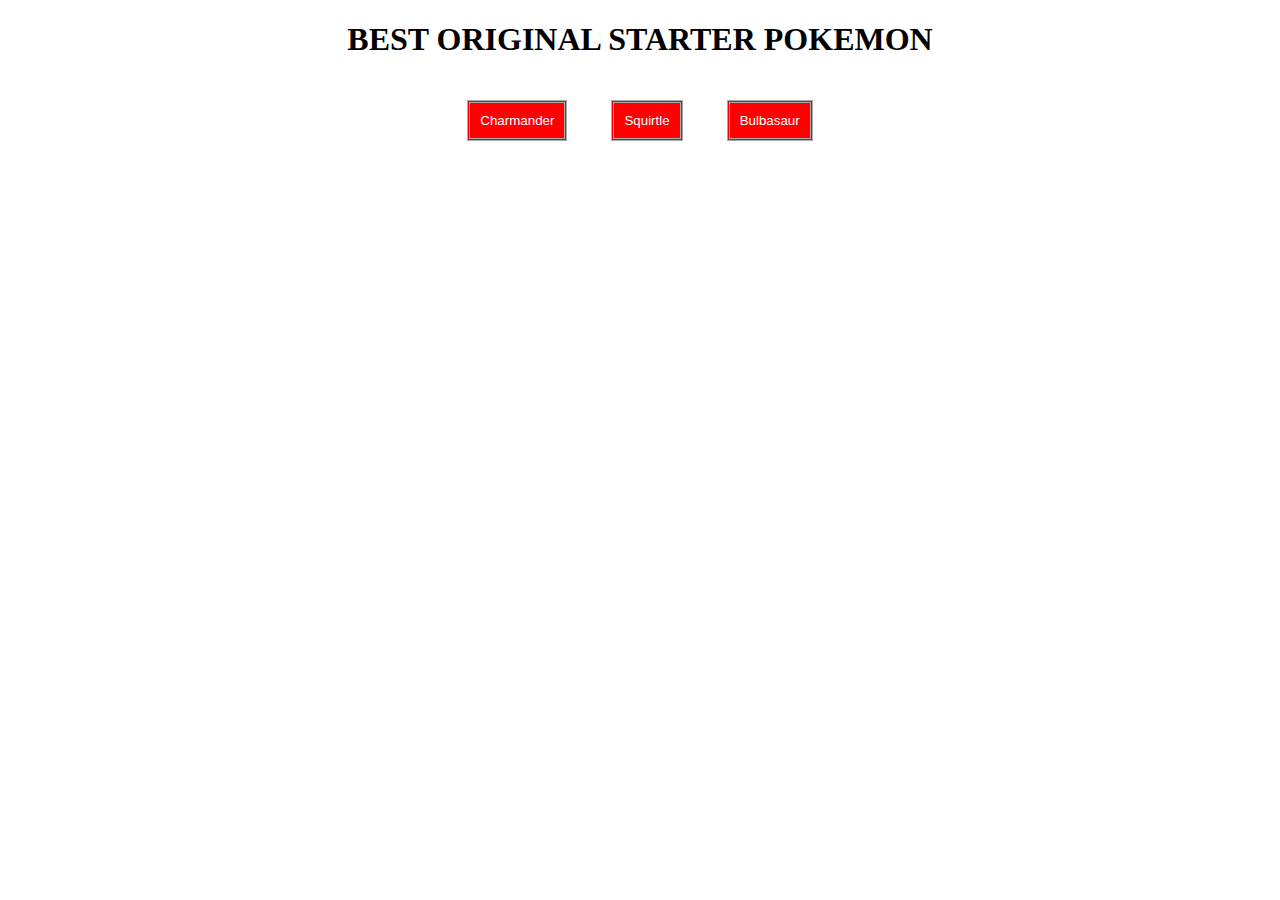
<file: prep-css-box-model/index.html>
<!DOCTYPE html>
<html lang="en">

<head>
  <meta charset="UTF-8">
  <meta name="viewport" content="width=device-width, initial-scale=1.0">
  <title>CSS Box Model</title>
  <link rel="stylesheet" href="style.css">
</head>

<body>
  <h1>BEST ORIGINAL STARTER POKEMON</h1>
  <div>
    <button>Charmander</button>
    <button>Squirtle</button>
    <button>Bulbasaur</button>
  </div>
</body>

</html>
</file>
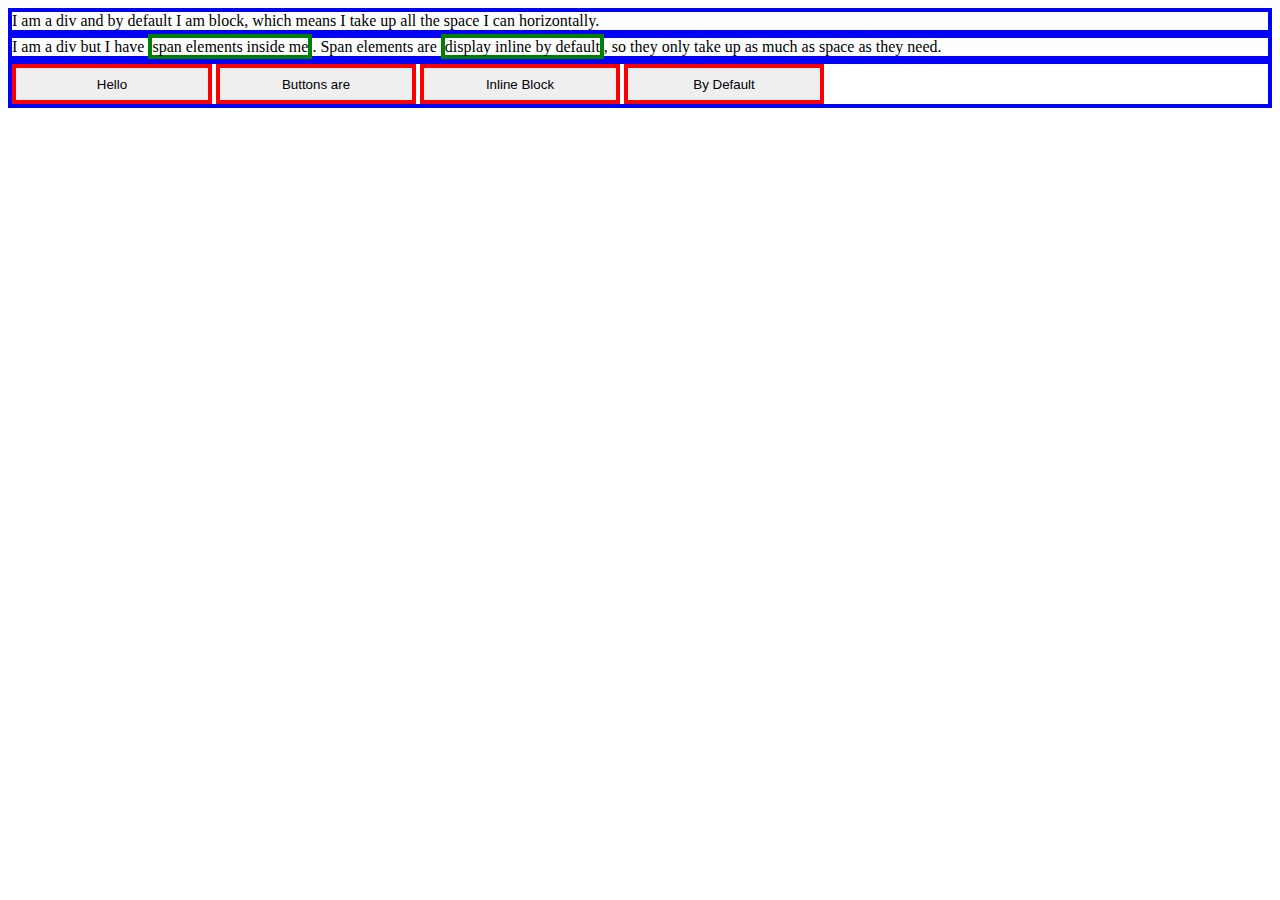
<file: prep-css-display/index.html>
<!DOCTYPE html>
<html lang="en">

<head>
  <meta charset="UTF-8">
  <meta name="viewport" content="width=device-width, initial-scale=1.0">
  <meta http-equiv="X-UA-Compatible" content="ie=edge">
  <title>CSS Display Properties</title>
  <style>

    .block {
      border: 4px solid blue;
    }

    .inline {
      border: 4px solid blue;
    }

    span {
      border: 4px solid green;
      height: 100px;
      width: 100px;
    }

    .inline-block {
      border: 4px solid blue;
    }

    .button {
      display: inline-block;
      border: 4px solid red;
      height: 40px;
      width: 200px;
    }

  </style>
</head>

<body>
  <div class="block">I am a div and by default I am block, which means I take up all the space I can horizontally.</div>

  <div class="inline">I am a div but I have <span>span elements inside me</span>. Span elements are <span>display inline by default</span>,
  so they only take up as much as space as they need.</div>

  <div class="inline-block">

    <button class="button hello">Hello</button>
    <button class="button Buttons are">Buttons are</button>
    <button class="button Inline Block">Inline Block</button>
    <button class="button By Default">By Default</button>
    </div>
</body>

</html>
</file>
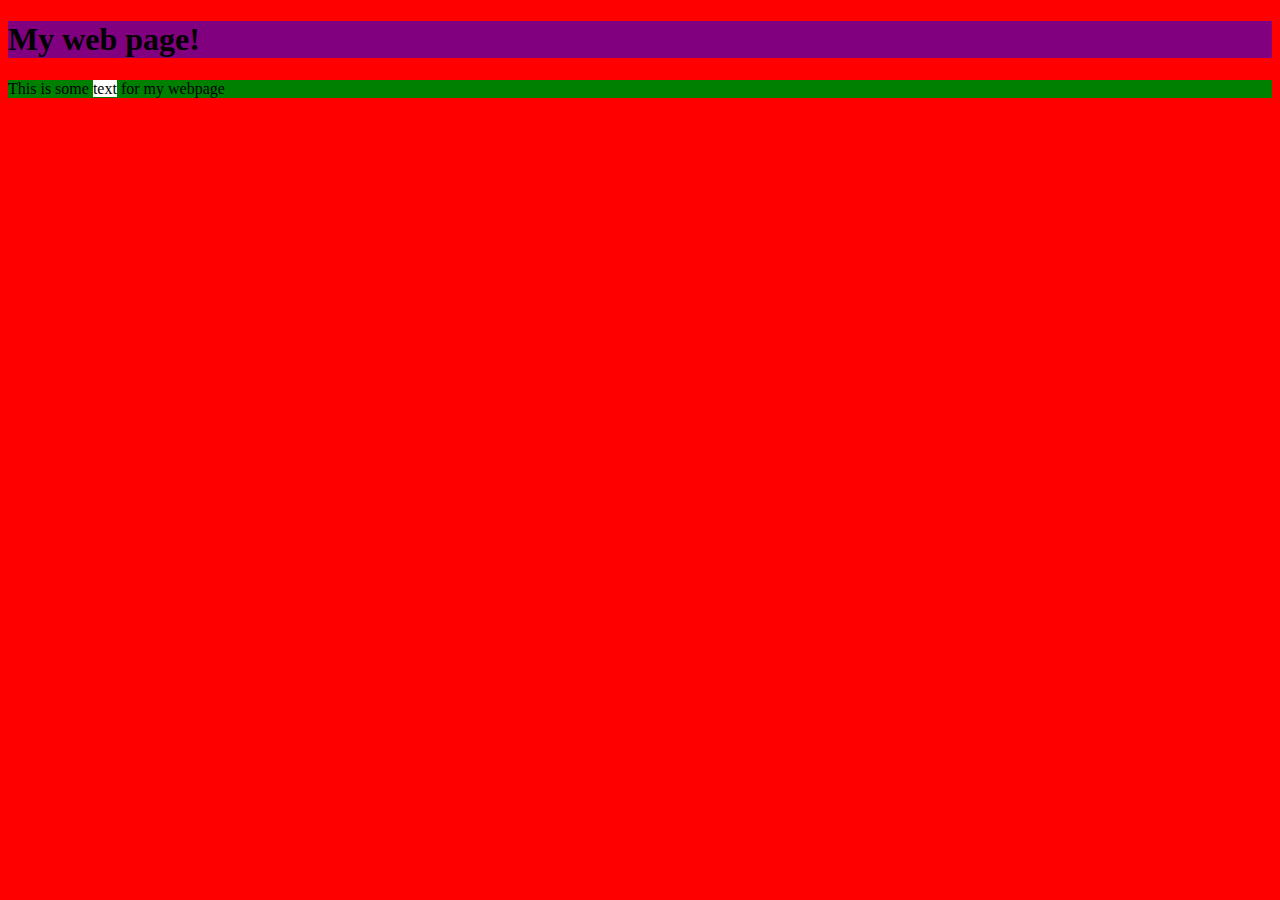
<file: prep-css-background-color/prep-css-background-color/index.html>
<!DOCTYPE html>
<html lang="en">

<head>
  <meta charset="UTF-8">
  <meta name="viewport" content="width=device-width, initial-scale=1.0">
  <meta http-equiv="X-UA-Compatible" content="ie=edge">
  <title>CSS Background Color</title>
  <style>
    /* Your code here */
    body { background-color: red; }
    h1 { background-color: purple; }
    div { background-color: green; }
    span { background-color: white; }
  </style>
</head>

<body>
  <header>
    <h1>My web page!</h1>
  </header>
  <div>
    This is some <span>text</span> for my webpage
  </div>
</body>

</html>
</file>
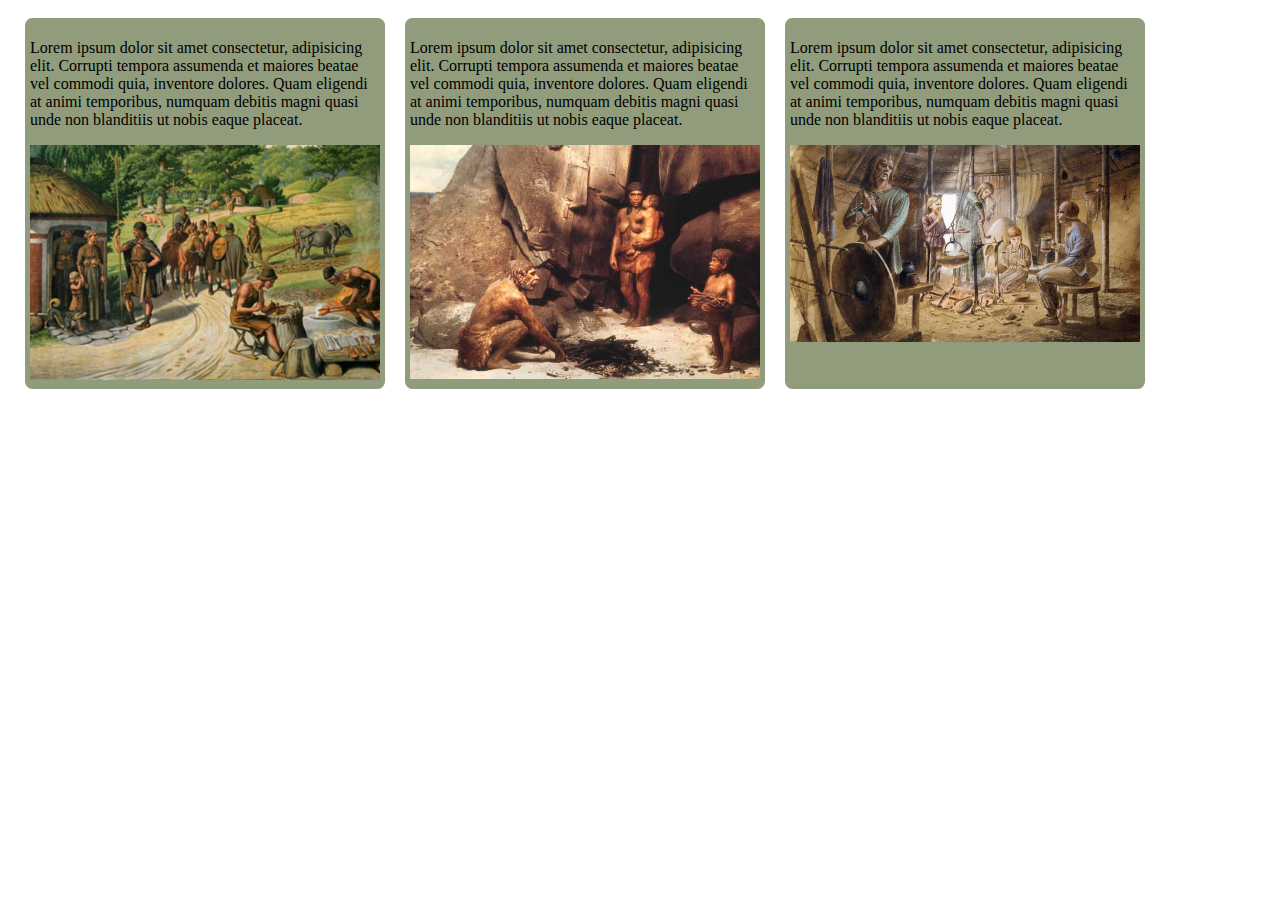
<file: prep-css-basic-grid/prep-css-basic-grid/index.html>
<!DOCTYPE html>
<html lang="en">

<head>
  <meta charset="UTF-8">
  <meta name="viewport" content="width=device-width, initial-scale=1.0">
  <meta http-equiv="X-UA-Compatible" content="ie=edge">
  <title>CSS Basic Grid</title>
  <style>
    .container {
      max-width: 1250px;
      margin: auto;
    }

    .row {
      width: 100%;
      display: flex;
      flex-wrap: wrap;
    }

    .column {
      max-width: 55%;
      margin: 10px;
      flex-basis: calc(100% / 6);
      padding: 5px;
      background-color: rgb(145, 156, 124);
      border-radius: 2%;
    }

  </style>
</head>

<body>
<div class="container">
  <div class="row">
    <div class="column">
      <p>Lorem ipsum dolor sit amet consectetur, adipisicing elit.
        Corrupti tempora assumenda et maiores beatae vel commodi quia,
        inventore dolores. Quam eligendi at animi temporibus, numquam
        debitis magni quasi unde non blanditiis ut nobis eaque placeat.
      </p>
      <img src="images/center-image.jpg" alt="center-image" style="width: 350px; height 350px">
    </div>

    <div class="column">
      <p>Lorem ipsum dolor sit amet consectetur, adipisicing elit.
        Corrupti tempora assumenda et maiores beatae vel commodi quia,
        inventore dolores. Quam eligendi at animi temporibus, numquam
        debitis magni quasi unde non blanditiis ut nobis eaque placeat.
      </p>
      <img src="images/left-image.jpg" alt="left-image" style="width: 350px; height 350px">
    </div>

    <div class="column">
    <p>Lorem ipsum dolor sit amet consectetur, adipisicing elit.
      Corrupti tempora assumenda et maiores beatae vel commodi quia,
      inventore dolores. Quam eligendi at animi temporibus, numquam
      debitis magni quasi unde non blanditiis ut nobis eaque placeat.
    </p>
    <img src="images/right-image.jpg" alt="right-image" style="width: 350px; height 350px">
   </div>
  </div>

</div>

</body>

</html>
</file>
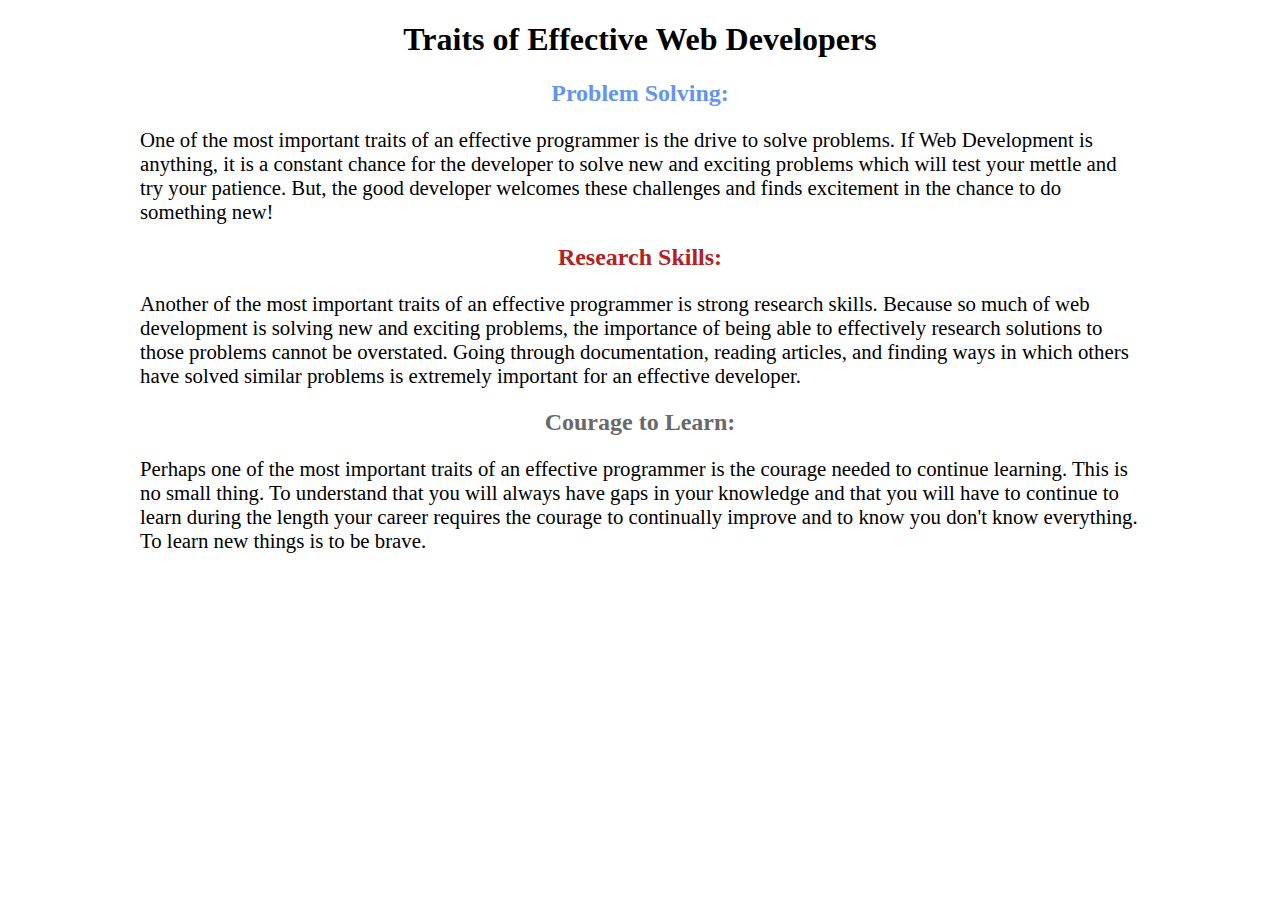
<file: prep-css-selectors/prep-css-selectors/index.html>
<!DOCTYPE html>
<html lang="en">
<head>
    <meta charset="UTF-8">
    <meta name="viewport" content="width=device-width, initial-scale=1.0">
    <title>CSS Selectors</title>
    <link rel="stylesheet" href="style.css">
</head>
<body>
    <h1 class="heading-title">Traits of Effective Web Developers</h1>
    <div>
        <h2 class="heading-title problem-title">Problem Solving:</h2>
        <p>One of the most important traits of an effective programmer is the drive to solve problems. If Web Development is anything, it is a constant chance for the developer to solve new and exciting problems which will test your mettle and try your patience. But, the good developer welcomes these challenges and finds excitement in the chance to do something new!  </p>
    </div>
    <div class="research-skills">
        <h2 class="heading-title research-title">Research Skills:</h2>
        <p>Another of the most important traits of an effective programmer is strong research skills. Because so much of web development is solving new and exciting problems, the importance of being able to effectively research solutions to those problems cannot be overstated. Going through documentation, reading articles, and finding ways in which others have solved similar problems is extremely important for an effective developer.</p>
    </div>
    <div class="learning-courage">
        <h2 class="heading-title courage-title">Courage to Learn:</h2>
        <p>Perhaps one of the most important traits of an effective programmer is the courage needed to continue learning. This is no small thing. To understand that you will always have gaps in your knowledge and that you will have to continue to learn during the length your career requires the courage to continually improve and to know you don't know everything. To learn new things is to be brave.</p>
    </div>


</body>
</html>
</file>
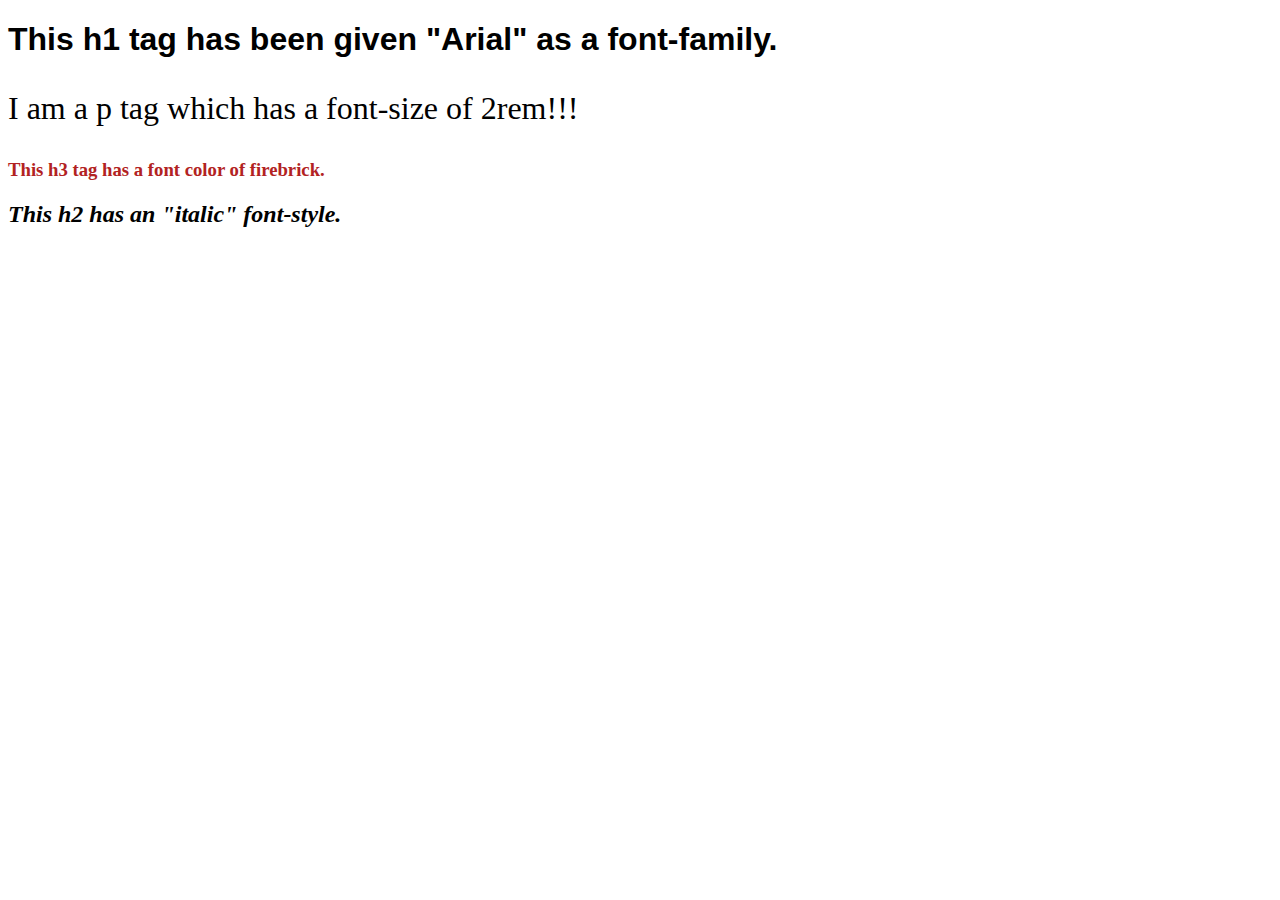
<file: prep-css-syntax/prep-css-syntax/index.html>
<!DOCTYPE html>
<html lang="en">
<head>
    <meta charset="UTF-8">
    <meta name="viewport" content="width=device-width, initial-scale=1.0">
    <title>CSS Syntax</title>
<style>
  h1 {
    font-family: 'Franklin Gothic Medium', 'Arial Narrow', Arial, sans-serif;
  }

  p {
    font-size: 2rem;
  }

  h3 {
    color: firebrick;
  }

  h2 {
    font-style: italic;
  }

</style>

</head>
<body>
    <h1>This h1 tag has been given "Arial" as a font-family.</h1>
    <p>I am a p tag which has a font-size of 2rem!!!</p>
    <h3>This h3 tag has a font color of firebrick.</h3>
    <h2>This h2 has an "italic" font-style.</h2>
</body>
</html>
</file>
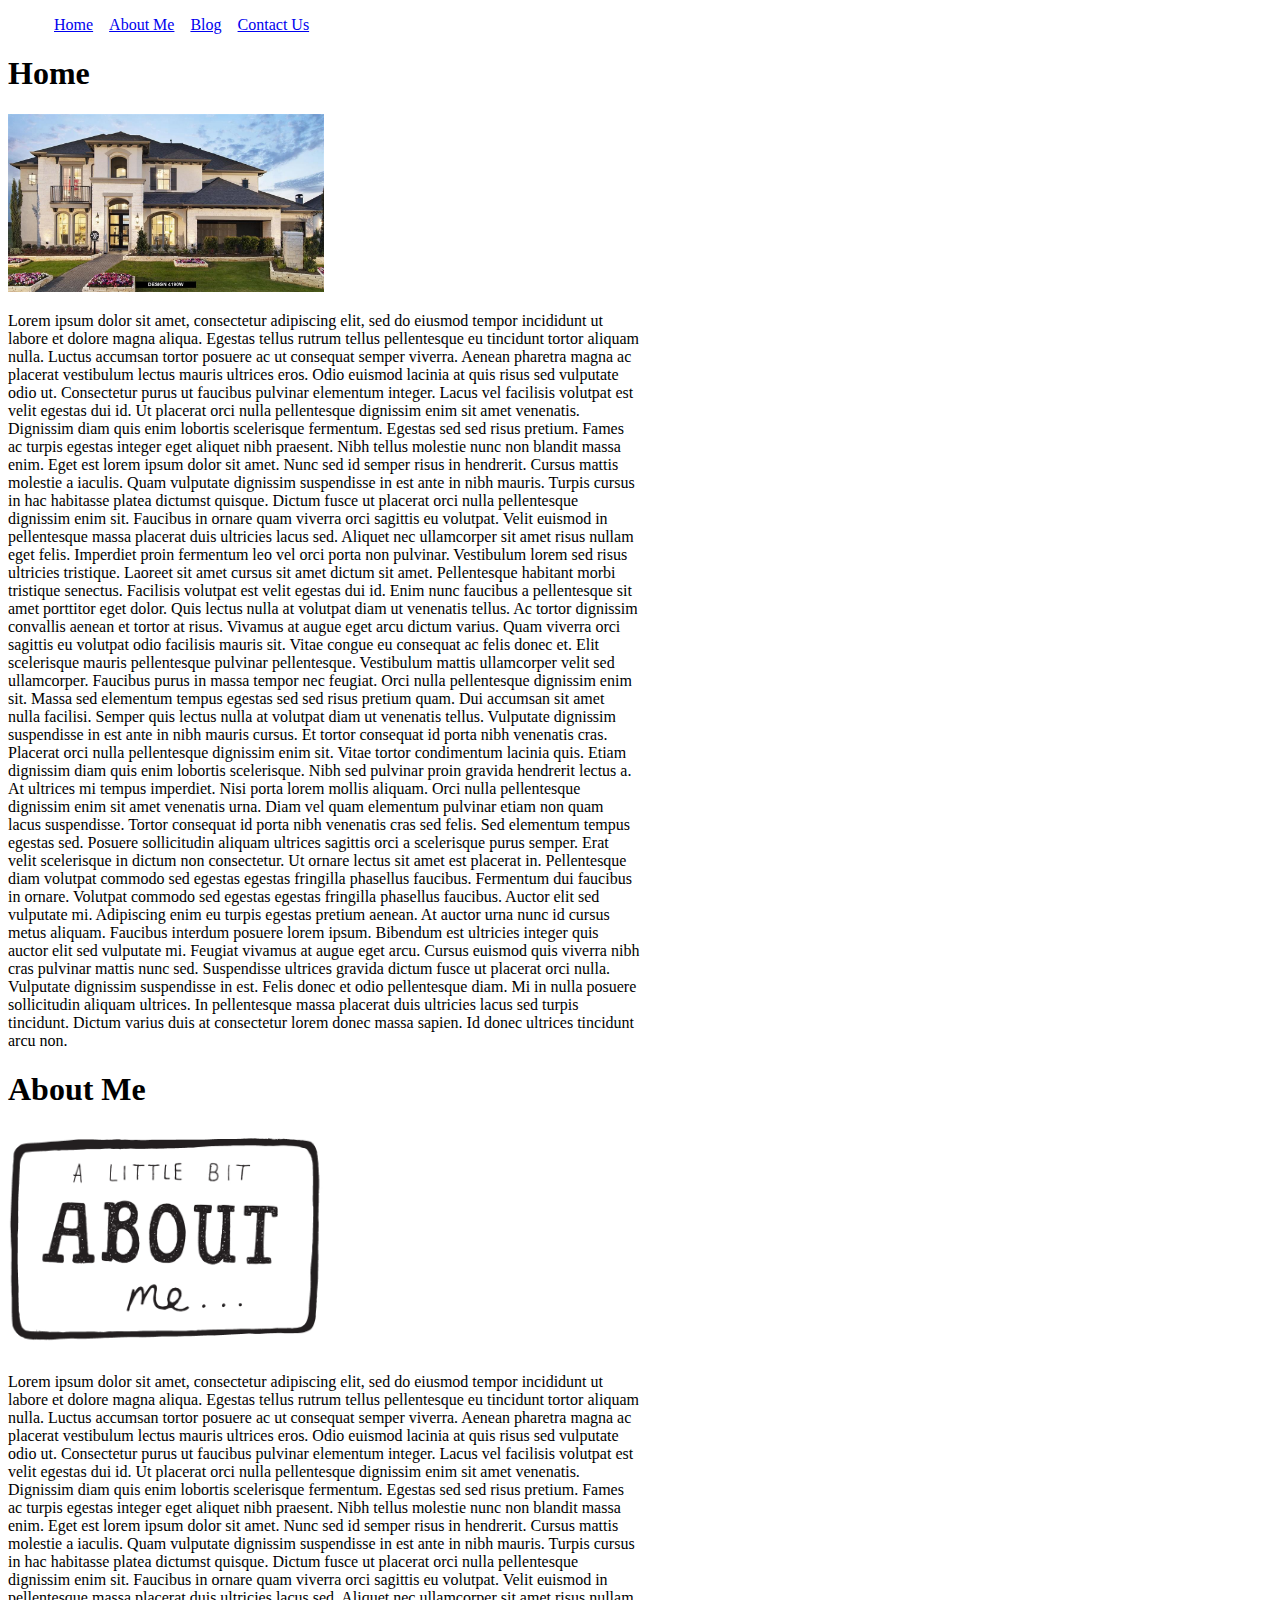
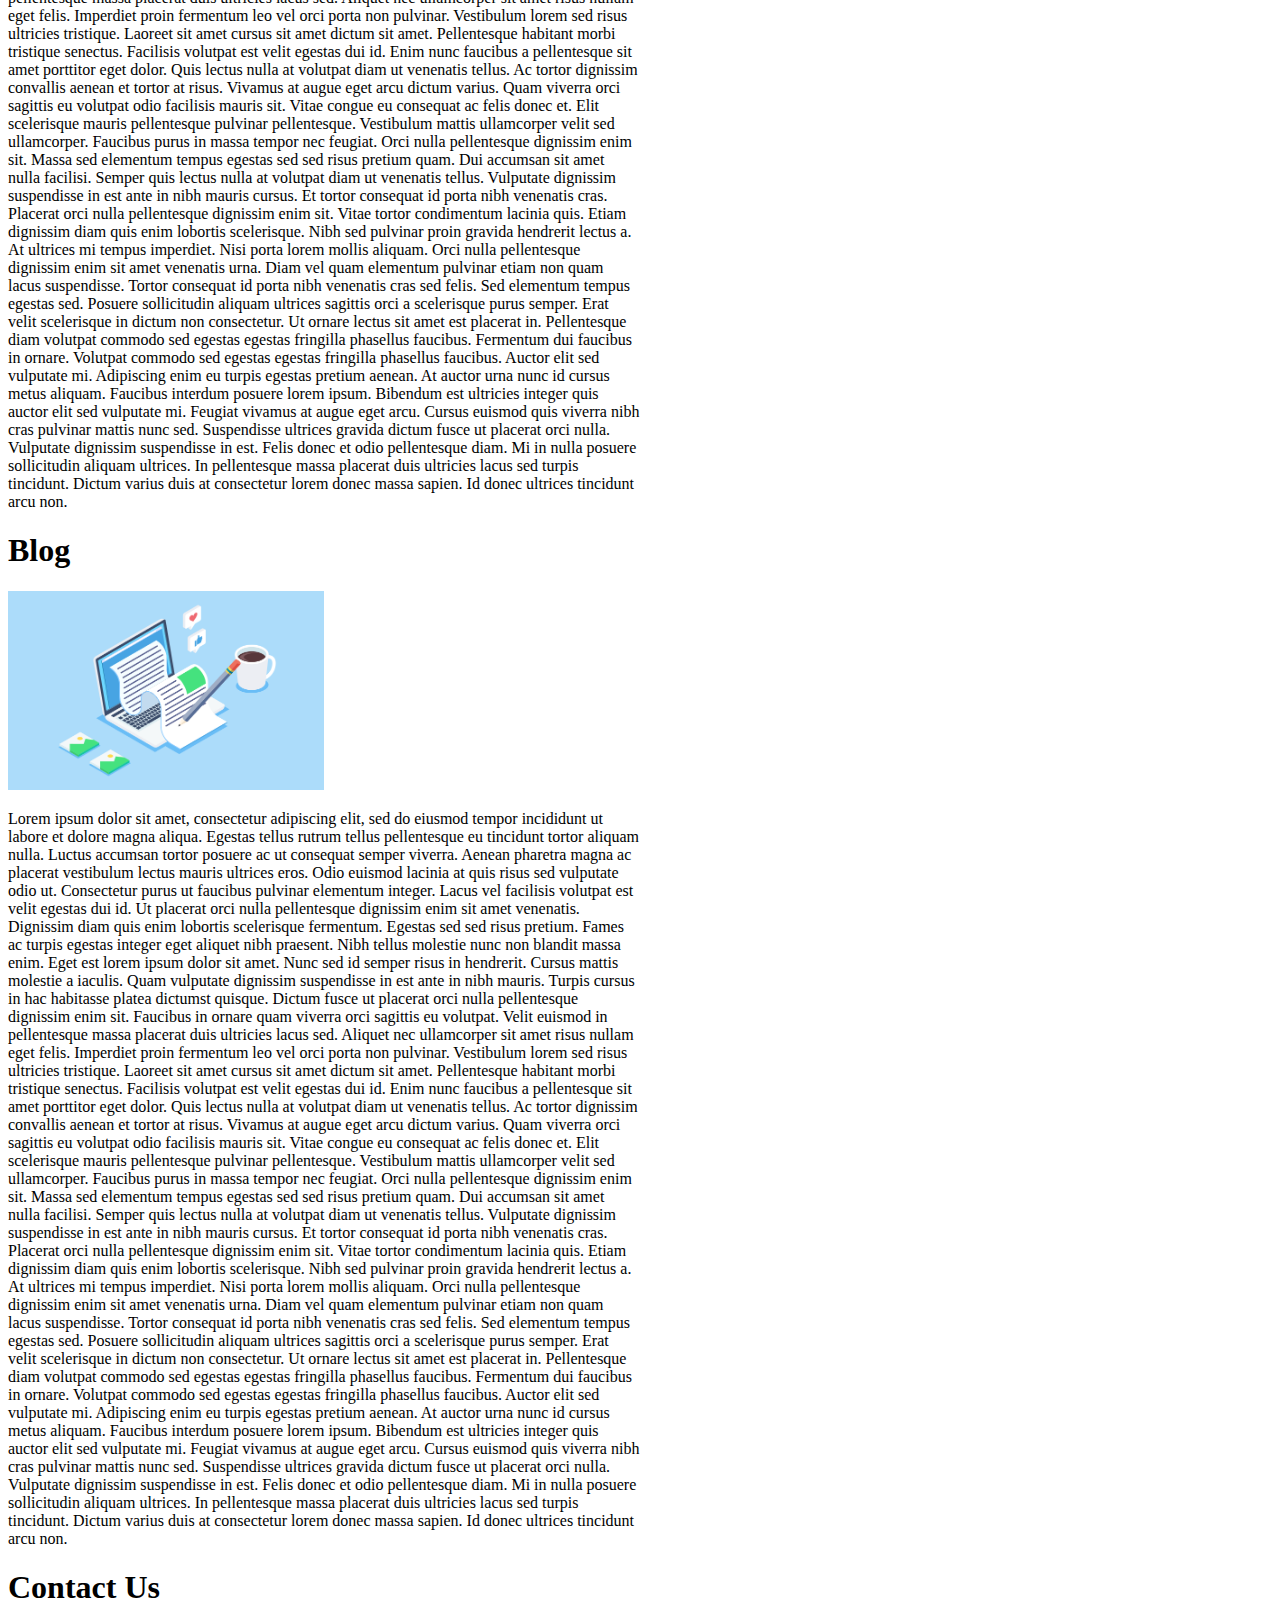
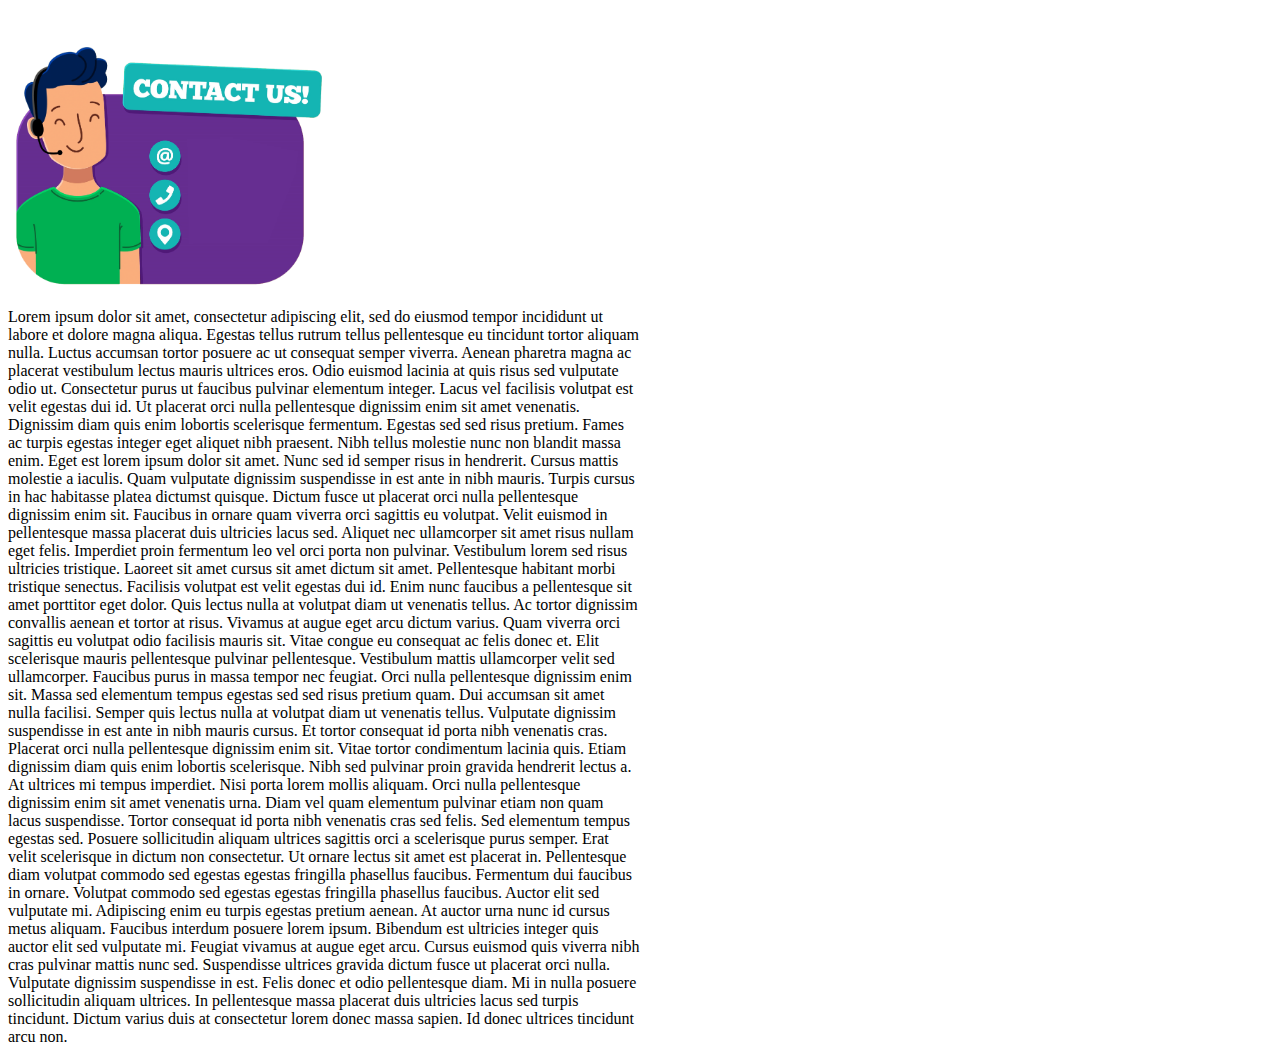
<file: prep-html-anchor-tags/prep-html-anchor-tags/index.html>
<!DOCTYPE html>
<html lang="en">

<head>
  <meta charset="UTF-8">
  <meta name="viewport" content="width=device-width, initial-scale=1.0">
  <title>Anchor Tags</title>
  <style>
    #container,
    img {
      width: 50%;
    }

    ul > li {
      display: inline;
      margin: 0 6px;
    }
  </style>
</head>

<body>
  <nav>
    <ul>
      <li><a href="#home">Home</a></li>
      <li><a href="#about-me">About Me</a></li>
      <li><a href="#blog">Blog</a></li>
      <li><a href="#contact-us">Contact Us</a></li>
    </ul>
  </nav>
  <div id="container">
    <h1 id="home">Home</h1>
    <img src="images/home.jpg" alt="home" />
    <p>
      Lorem ipsum dolor sit amet, consectetur adipiscing elit, sed do eiusmod tempor incididunt ut labore et dolore
      magna
      aliqua. Egestas tellus rutrum tellus pellentesque eu tincidunt tortor aliquam nulla. Luctus accumsan tortor
      posuere ac
      ut consequat semper viverra. Aenean pharetra magna ac placerat vestibulum lectus mauris ultrices eros. Odio
      euismod
      lacinia at quis risus sed vulputate odio ut. Consectetur purus ut faucibus pulvinar elementum integer. Lacus vel
      facilisis volutpat est velit egestas dui id. Ut placerat orci nulla pellentesque dignissim enim sit amet
      venenatis.
      Dignissim diam quis enim lobortis scelerisque fermentum. Egestas sed sed risus pretium. Fames ac turpis egestas
      integer
      eget aliquet nibh praesent. Nibh tellus molestie nunc non blandit massa enim. Eget est lorem ipsum dolor sit amet.
      Nunc
      sed id semper risus in hendrerit.

      Cursus mattis molestie a iaculis. Quam vulputate dignissim suspendisse in est ante in nibh mauris. Turpis cursus
      in
      hac
      habitasse platea dictumst quisque. Dictum fusce ut placerat orci nulla pellentesque dignissim enim sit. Faucibus
      in
      ornare quam viverra orci sagittis eu volutpat. Velit euismod in pellentesque massa placerat duis ultricies lacus
      sed.
      Aliquet nec ullamcorper sit amet risus nullam eget felis. Imperdiet proin fermentum leo vel orci porta non
      pulvinar.
      Vestibulum lorem sed risus ultricies tristique. Laoreet sit amet cursus sit amet dictum sit amet. Pellentesque
      habitant
      morbi tristique senectus. Facilisis volutpat est velit egestas dui id. Enim nunc faucibus a pellentesque sit amet
      porttitor eget dolor. Quis lectus nulla at volutpat diam ut venenatis tellus. Ac tortor dignissim convallis aenean
      et
      tortor at risus. Vivamus at augue eget arcu dictum varius.

      Quam viverra orci sagittis eu volutpat odio facilisis mauris sit. Vitae congue eu consequat ac felis donec et.
      Elit
      scelerisque mauris pellentesque pulvinar pellentesque. Vestibulum mattis ullamcorper velit sed ullamcorper.
      Faucibus
      purus in massa tempor nec feugiat. Orci nulla pellentesque dignissim enim sit. Massa sed elementum tempus egestas
      sed
      sed risus pretium quam. Dui accumsan sit amet nulla facilisi. Semper quis lectus nulla at volutpat diam ut
      venenatis
      tellus. Vulputate dignissim suspendisse in est ante in nibh mauris cursus. Et tortor consequat id porta nibh
      venenatis
      cras.

      Placerat orci nulla pellentesque dignissim enim sit. Vitae tortor condimentum lacinia quis. Etiam dignissim diam
      quis
      enim lobortis scelerisque. Nibh sed pulvinar proin gravida hendrerit lectus a. At ultrices mi tempus imperdiet.
      Nisi
      porta lorem mollis aliquam. Orci nulla pellentesque dignissim enim sit amet venenatis urna. Diam vel quam
      elementum
      pulvinar etiam non quam lacus suspendisse. Tortor consequat id porta nibh venenatis cras sed felis. Sed elementum
      tempus
      egestas sed. Posuere sollicitudin aliquam ultrices sagittis orci a scelerisque purus semper. Erat velit
      scelerisque in
      dictum non consectetur. Ut ornare lectus sit amet est placerat in. Pellentesque diam volutpat commodo sed egestas
      egestas fringilla phasellus faucibus. Fermentum dui faucibus in ornare. Volutpat commodo sed egestas egestas
      fringilla
      phasellus faucibus. Auctor elit sed vulputate mi. Adipiscing enim eu turpis egestas pretium aenean. At auctor urna
      nunc
      id cursus metus aliquam. Faucibus interdum posuere lorem ipsum.

      Bibendum est ultricies integer quis auctor elit sed vulputate mi. Feugiat vivamus at augue eget arcu. Cursus
      euismod
      quis viverra nibh cras pulvinar mattis nunc sed. Suspendisse ultrices gravida dictum fusce ut placerat orci nulla.
      Vulputate dignissim suspendisse in est. Felis donec et odio pellentesque diam. Mi in nulla posuere sollicitudin
      aliquam
      ultrices. In pellentesque massa placerat duis ultricies lacus sed turpis tincidunt. Dictum varius duis at
      consectetur
      lorem donec massa sapien. Id donec ultrices tincidunt arcu non.
    </p>
    <h1 id="about-me">About Me</h1>
    <img src="images/about-me.jpg" alt="about-me" />
    <p>
      Lorem ipsum dolor sit amet, consectetur adipiscing elit, sed do eiusmod tempor incididunt ut labore et dolore
      magna
      aliqua. Egestas tellus rutrum tellus pellentesque eu tincidunt tortor aliquam nulla. Luctus accumsan tortor
      posuere ac
      ut consequat semper viverra. Aenean pharetra magna ac placerat vestibulum lectus mauris ultrices eros. Odio
      euismod
      lacinia at quis risus sed vulputate odio ut. Consectetur purus ut faucibus pulvinar elementum integer. Lacus vel
      facilisis volutpat est velit egestas dui id. Ut placerat orci nulla pellentesque dignissim enim sit amet
      venenatis.
      Dignissim diam quis enim lobortis scelerisque fermentum. Egestas sed sed risus pretium. Fames ac turpis egestas
      integer
      eget aliquet nibh praesent. Nibh tellus molestie nunc non blandit massa enim. Eget est lorem ipsum dolor sit amet.
      Nunc
      sed id semper risus in hendrerit.

      Cursus mattis molestie a iaculis. Quam vulputate dignissim suspendisse in est ante in nibh mauris. Turpis cursus
      in
      hac
      habitasse platea dictumst quisque. Dictum fusce ut placerat orci nulla pellentesque dignissim enim sit. Faucibus
      in
      ornare quam viverra orci sagittis eu volutpat. Velit euismod in pellentesque massa placerat duis ultricies lacus
      sed.
      Aliquet nec ullamcorper sit amet risus nullam eget felis. Imperdiet proin fermentum leo vel orci porta non
      pulvinar.
      Vestibulum lorem sed risus ultricies tristique. Laoreet sit amet cursus sit amet dictum sit amet. Pellentesque
      habitant
      morbi tristique senectus. Facilisis volutpat est velit egestas dui id. Enim nunc faucibus a pellentesque sit amet
      porttitor eget dolor. Quis lectus nulla at volutpat diam ut venenatis tellus. Ac tortor dignissim convallis aenean
      et
      tortor at risus. Vivamus at augue eget arcu dictum varius.

      Quam viverra orci sagittis eu volutpat odio facilisis mauris sit. Vitae congue eu consequat ac felis donec et.
      Elit
      scelerisque mauris pellentesque pulvinar pellentesque. Vestibulum mattis ullamcorper velit sed ullamcorper.
      Faucibus
      purus in massa tempor nec feugiat. Orci nulla pellentesque dignissim enim sit. Massa sed elementum tempus egestas
      sed
      sed risus pretium quam. Dui accumsan sit amet nulla facilisi. Semper quis lectus nulla at volutpat diam ut
      venenatis
      tellus. Vulputate dignissim suspendisse in est ante in nibh mauris cursus. Et tortor consequat id porta nibh
      venenatis
      cras.

      Placerat orci nulla pellentesque dignissim enim sit. Vitae tortor condimentum lacinia quis. Etiam dignissim diam
      quis
      enim lobortis scelerisque. Nibh sed pulvinar proin gravida hendrerit lectus a. At ultrices mi tempus imperdiet.
      Nisi
      porta lorem mollis aliquam. Orci nulla pellentesque dignissim enim sit amet venenatis urna. Diam vel quam
      elementum
      pulvinar etiam non quam lacus suspendisse. Tortor consequat id porta nibh venenatis cras sed felis. Sed elementum
      tempus
      egestas sed. Posuere sollicitudin aliquam ultrices sagittis orci a scelerisque purus semper. Erat velit
      scelerisque in
      dictum non consectetur. Ut ornare lectus sit amet est placerat in. Pellentesque diam volutpat commodo sed egestas
      egestas fringilla phasellus faucibus. Fermentum dui faucibus in ornare. Volutpat commodo sed egestas egestas
      fringilla
      phasellus faucibus. Auctor elit sed vulputate mi. Adipiscing enim eu turpis egestas pretium aenean. At auctor urna
      nunc
      id cursus metus aliquam. Faucibus interdum posuere lorem ipsum.

      Bibendum est ultricies integer quis auctor elit sed vulputate mi. Feugiat vivamus at augue eget arcu. Cursus
      euismod
      quis viverra nibh cras pulvinar mattis nunc sed. Suspendisse ultrices gravida dictum fusce ut placerat orci nulla.
      Vulputate dignissim suspendisse in est. Felis donec et odio pellentesque diam. Mi in nulla posuere sollicitudin
      aliquam
      ultrices. In pellentesque massa placerat duis ultricies lacus sed turpis tincidunt. Dictum varius duis at
      consectetur
      lorem donec massa sapien. Id donec ultrices tincidunt arcu non.
    </p>
    <h1 id="blog">Blog</h1>
    <img src="images/blog.png" alt="blog" />
    <p>
      Lorem ipsum dolor sit amet, consectetur adipiscing elit, sed do eiusmod tempor incididunt ut labore et dolore
      magna
      aliqua. Egestas tellus rutrum tellus pellentesque eu tincidunt tortor aliquam nulla. Luctus accumsan tortor
      posuere ac
      ut consequat semper viverra. Aenean pharetra magna ac placerat vestibulum lectus mauris ultrices eros. Odio
      euismod
      lacinia at quis risus sed vulputate odio ut. Consectetur purus ut faucibus pulvinar elementum integer. Lacus vel
      facilisis volutpat est velit egestas dui id. Ut placerat orci nulla pellentesque dignissim enim sit amet
      venenatis.
      Dignissim diam quis enim lobortis scelerisque fermentum. Egestas sed sed risus pretium. Fames ac turpis egestas
      integer
      eget aliquet nibh praesent. Nibh tellus molestie nunc non blandit massa enim. Eget est lorem ipsum dolor sit amet.
      Nunc
      sed id semper risus in hendrerit.

      Cursus mattis molestie a iaculis. Quam vulputate dignissim suspendisse in est ante in nibh mauris. Turpis cursus
      in
      hac
      habitasse platea dictumst quisque. Dictum fusce ut placerat orci nulla pellentesque dignissim enim sit. Faucibus
      in
      ornare quam viverra orci sagittis eu volutpat. Velit euismod in pellentesque massa placerat duis ultricies lacus
      sed.
      Aliquet nec ullamcorper sit amet risus nullam eget felis. Imperdiet proin fermentum leo vel orci porta non
      pulvinar.
      Vestibulum lorem sed risus ultricies tristique. Laoreet sit amet cursus sit amet dictum sit amet. Pellentesque
      habitant
      morbi tristique senectus. Facilisis volutpat est velit egestas dui id. Enim nunc faucibus a pellentesque sit amet
      porttitor eget dolor. Quis lectus nulla at volutpat diam ut venenatis tellus. Ac tortor dignissim convallis aenean
      et
      tortor at risus. Vivamus at augue eget arcu dictum varius.

      Quam viverra orci sagittis eu volutpat odio facilisis mauris sit. Vitae congue eu consequat ac felis donec et.
      Elit
      scelerisque mauris pellentesque pulvinar pellentesque. Vestibulum mattis ullamcorper velit sed ullamcorper.
      Faucibus
      purus in massa tempor nec feugiat. Orci nulla pellentesque dignissim enim sit. Massa sed elementum tempus egestas
      sed
      sed risus pretium quam. Dui accumsan sit amet nulla facilisi. Semper quis lectus nulla at volutpat diam ut
      venenatis
      tellus. Vulputate dignissim suspendisse in est ante in nibh mauris cursus. Et tortor consequat id porta nibh
      venenatis
      cras.

      Placerat orci nulla pellentesque dignissim enim sit. Vitae tortor condimentum lacinia quis. Etiam dignissim diam
      quis
      enim lobortis scelerisque. Nibh sed pulvinar proin gravida hendrerit lectus a. At ultrices mi tempus imperdiet.
      Nisi
      porta lorem mollis aliquam. Orci nulla pellentesque dignissim enim sit amet venenatis urna. Diam vel quam
      elementum
      pulvinar etiam non quam lacus suspendisse. Tortor consequat id porta nibh venenatis cras sed felis. Sed elementum
      tempus
      egestas sed. Posuere sollicitudin aliquam ultrices sagittis orci a scelerisque purus semper. Erat velit
      scelerisque in
      dictum non consectetur. Ut ornare lectus sit amet est placerat in. Pellentesque diam volutpat commodo sed egestas
      egestas fringilla phasellus faucibus. Fermentum dui faucibus in ornare. Volutpat commodo sed egestas egestas
      fringilla
      phasellus faucibus. Auctor elit sed vulputate mi. Adipiscing enim eu turpis egestas pretium aenean. At auctor urna
      nunc
      id cursus metus aliquam. Faucibus interdum posuere lorem ipsum.

      Bibendum est ultricies integer quis auctor elit sed vulputate mi. Feugiat vivamus at augue eget arcu. Cursus
      euismod
      quis viverra nibh cras pulvinar mattis nunc sed. Suspendisse ultrices gravida dictum fusce ut placerat orci nulla.
      Vulputate dignissim suspendisse in est. Felis donec et odio pellentesque diam. Mi in nulla posuere sollicitudin
      aliquam
      ultrices. In pellentesque massa placerat duis ultricies lacus sed turpis tincidunt. Dictum varius duis at
      consectetur
      lorem donec massa sapien. Id donec ultrices tincidunt arcu non.
    </p>
    <h1 id="contact-us">Contact Us</h1>
    <img src="images/contact-us.png" alt="contact" />
    <p>
      Lorem ipsum dolor sit amet, consectetur adipiscing elit, sed do eiusmod tempor incididunt ut labore et dolore
      magna
      aliqua. Egestas tellus rutrum tellus pellentesque eu tincidunt tortor aliquam nulla. Luctus accumsan tortor
      posuere ac
      ut consequat semper viverra. Aenean pharetra magna ac placerat vestibulum lectus mauris ultrices eros. Odio
      euismod
      lacinia at quis risus sed vulputate odio ut. Consectetur purus ut faucibus pulvinar elementum integer. Lacus vel
      facilisis volutpat est velit egestas dui id. Ut placerat orci nulla pellentesque dignissim enim sit amet
      venenatis.
      Dignissim diam quis enim lobortis scelerisque fermentum. Egestas sed sed risus pretium. Fames ac turpis egestas
      integer
      eget aliquet nibh praesent. Nibh tellus molestie nunc non blandit massa enim. Eget est lorem ipsum dolor sit amet.
      Nunc
      sed id semper risus in hendrerit.

      Cursus mattis molestie a iaculis. Quam vulputate dignissim suspendisse in est ante in nibh mauris. Turpis cursus
      in
      hac
      habitasse platea dictumst quisque. Dictum fusce ut placerat orci nulla pellentesque dignissim enim sit. Faucibus
      in
      ornare quam viverra orci sagittis eu volutpat. Velit euismod in pellentesque massa placerat duis ultricies lacus
      sed.
      Aliquet nec ullamcorper sit amet risus nullam eget felis. Imperdiet proin fermentum leo vel orci porta non
      pulvinar.
      Vestibulum lorem sed risus ultricies tristique. Laoreet sit amet cursus sit amet dictum sit amet. Pellentesque
      habitant
      morbi tristique senectus. Facilisis volutpat est velit egestas dui id. Enim nunc faucibus a pellentesque sit amet
      porttitor eget dolor. Quis lectus nulla at volutpat diam ut venenatis tellus. Ac tortor dignissim convallis aenean
      et
      tortor at risus. Vivamus at augue eget arcu dictum varius.

      Quam viverra orci sagittis eu volutpat odio facilisis mauris sit. Vitae congue eu consequat ac felis donec et.
      Elit
      scelerisque mauris pellentesque pulvinar pellentesque. Vestibulum mattis ullamcorper velit sed ullamcorper.
      Faucibus
      purus in massa tempor nec feugiat. Orci nulla pellentesque dignissim enim sit. Massa sed elementum tempus egestas
      sed
      sed risus pretium quam. Dui accumsan sit amet nulla facilisi. Semper quis lectus nulla at volutpat diam ut
      venenatis
      tellus. Vulputate dignissim suspendisse in est ante in nibh mauris cursus. Et tortor consequat id porta nibh
      venenatis
      cras.

      Placerat orci nulla pellentesque dignissim enim sit. Vitae tortor condimentum lacinia quis. Etiam dignissim diam
      quis
      enim lobortis scelerisque. Nibh sed pulvinar proin gravida hendrerit lectus a. At ultrices mi tempus imperdiet.
      Nisi
      porta lorem mollis aliquam. Orci nulla pellentesque dignissim enim sit amet venenatis urna. Diam vel quam
      elementum
      pulvinar etiam non quam lacus suspendisse. Tortor consequat id porta nibh venenatis cras sed felis. Sed elementum
      tempus
      egestas sed. Posuere sollicitudin aliquam ultrices sagittis orci a scelerisque purus semper. Erat velit
      scelerisque in
      dictum non consectetur. Ut ornare lectus sit amet est placerat in. Pellentesque diam volutpat commodo sed egestas
      egestas fringilla phasellus faucibus. Fermentum dui faucibus in ornare. Volutpat commodo sed egestas egestas
      fringilla
      phasellus faucibus. Auctor elit sed vulputate mi. Adipiscing enim eu turpis egestas pretium aenean. At auctor urna
      nunc
      id cursus metus aliquam. Faucibus interdum posuere lorem ipsum.

      Bibendum est ultricies integer quis auctor elit sed vulputate mi. Feugiat vivamus at augue eget arcu. Cursus
      euismod
      quis viverra nibh cras pulvinar mattis nunc sed. Suspendisse ultrices gravida dictum fusce ut placerat orci nulla.
      Vulputate dignissim suspendisse in est. Felis donec et odio pellentesque diam. Mi in nulla posuere sollicitudin
      aliquam
      ultrices. In pellentesque massa placerat duis ultricies lacus sed turpis tincidunt. Dictum varius duis at
      consectetur
      lorem donec massa sapien. Id donec ultrices tincidunt arcu non.
    </p>

  </div>
</body>

</html>
</file>
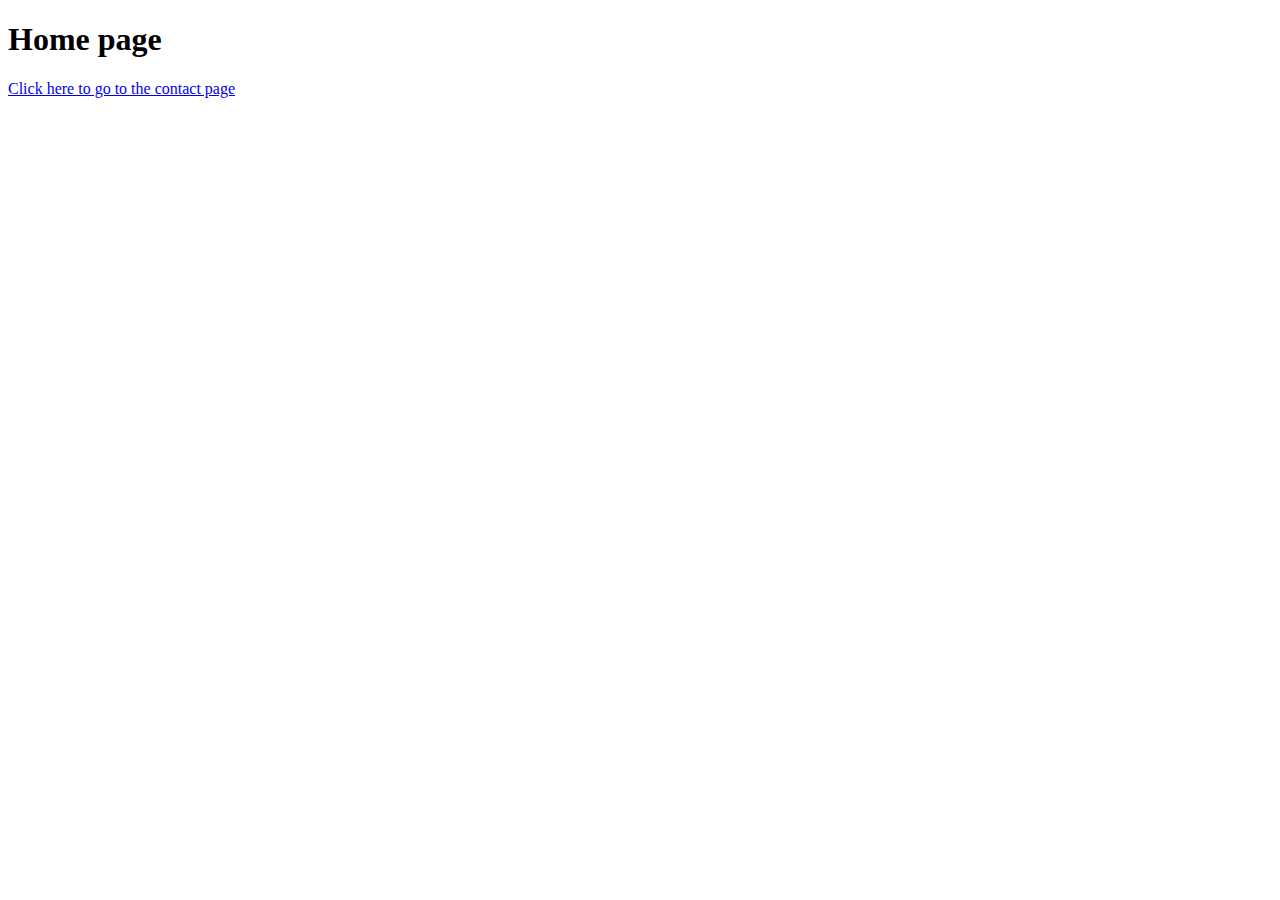
<file: prep-html-relative-pathing/prep-html-relative-pathing/index.html>
<!DOCTYPE html>
<html lang="en">
<head>
  <meta charset="UTF-8">
  <meta name="viewport" content="width=device-width, initial-scale=1.0">
  <title>Home Page</title>
</head>
<body>
  <h1>Home page</h1>
  <div><a href="contact-us/contact-us.html"> Click here to go to the contact page</a></div>
</body>
</html>
</file>
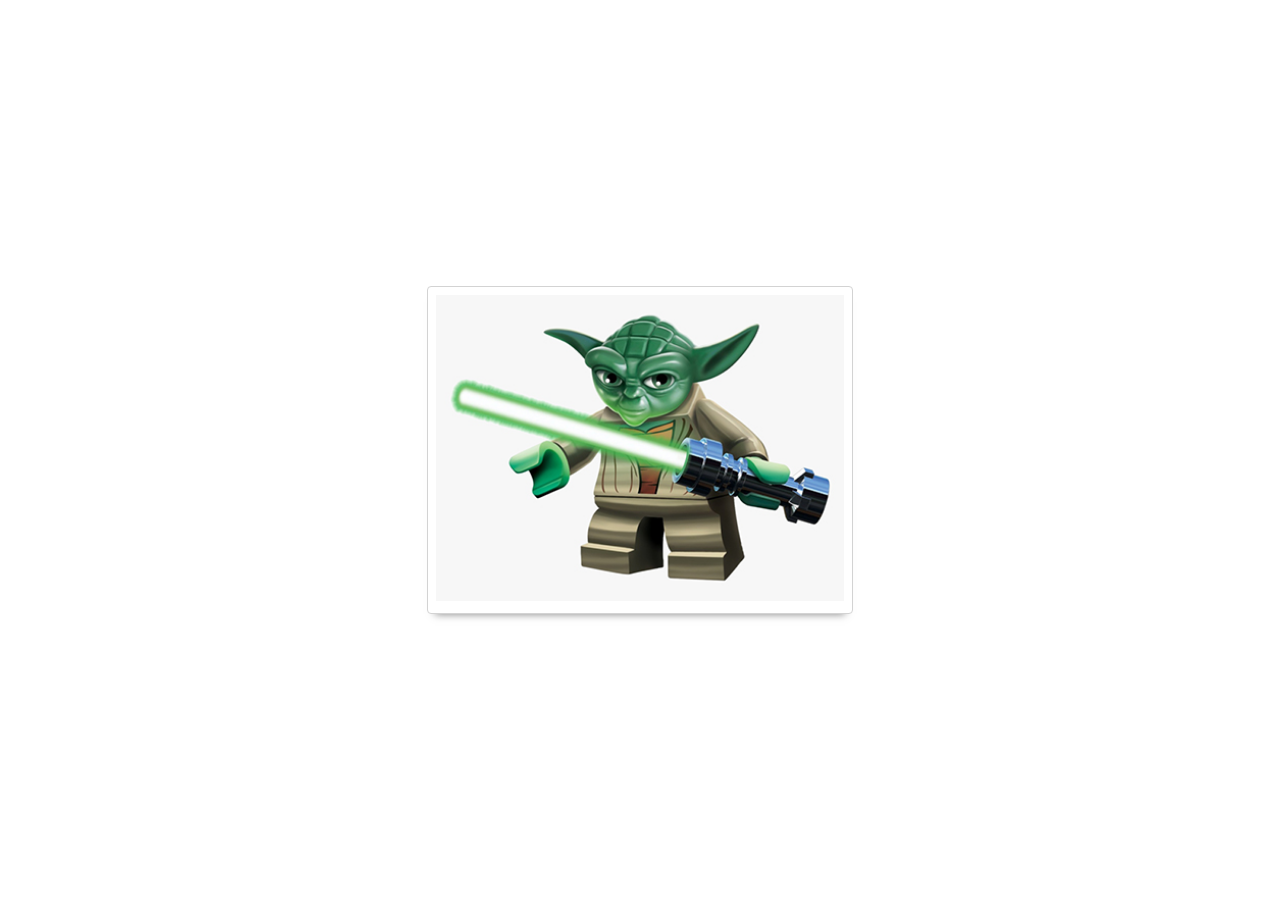
<file: prep-css-flexbox/prep-css-flexbox/align-items.html>
<!DOCTYPE html>
<html lang="en">

<head>
  <meta charset="UTF-8">
  <meta name="viewport" content="width=device-width, initial-scale=1.0">
  <meta http-equiv="X-UA-Compatible" content="ie=edge">
  <title>CSS Flexbox - align-items</title>
  <link rel="stylesheet" href="reset.css">
  <link rel="stylesheet" href="starwars.css">
  <style>
    #card-deck {
      display: flex;
      min-height: 100vh;
      align-items: center;
      justify-content: center;
    }

    .card-container {
      flex-basis: calc(100% / 3);
    }

  </style>
</head>

<body>
  <div id="card-deck">
    <div class="card-container">
      <div class="star-wars-card">
        <img src="images/yoda.jpg" alt="yoda">
      </div>
    </div>
  </div>
</body>

</html>
</file>
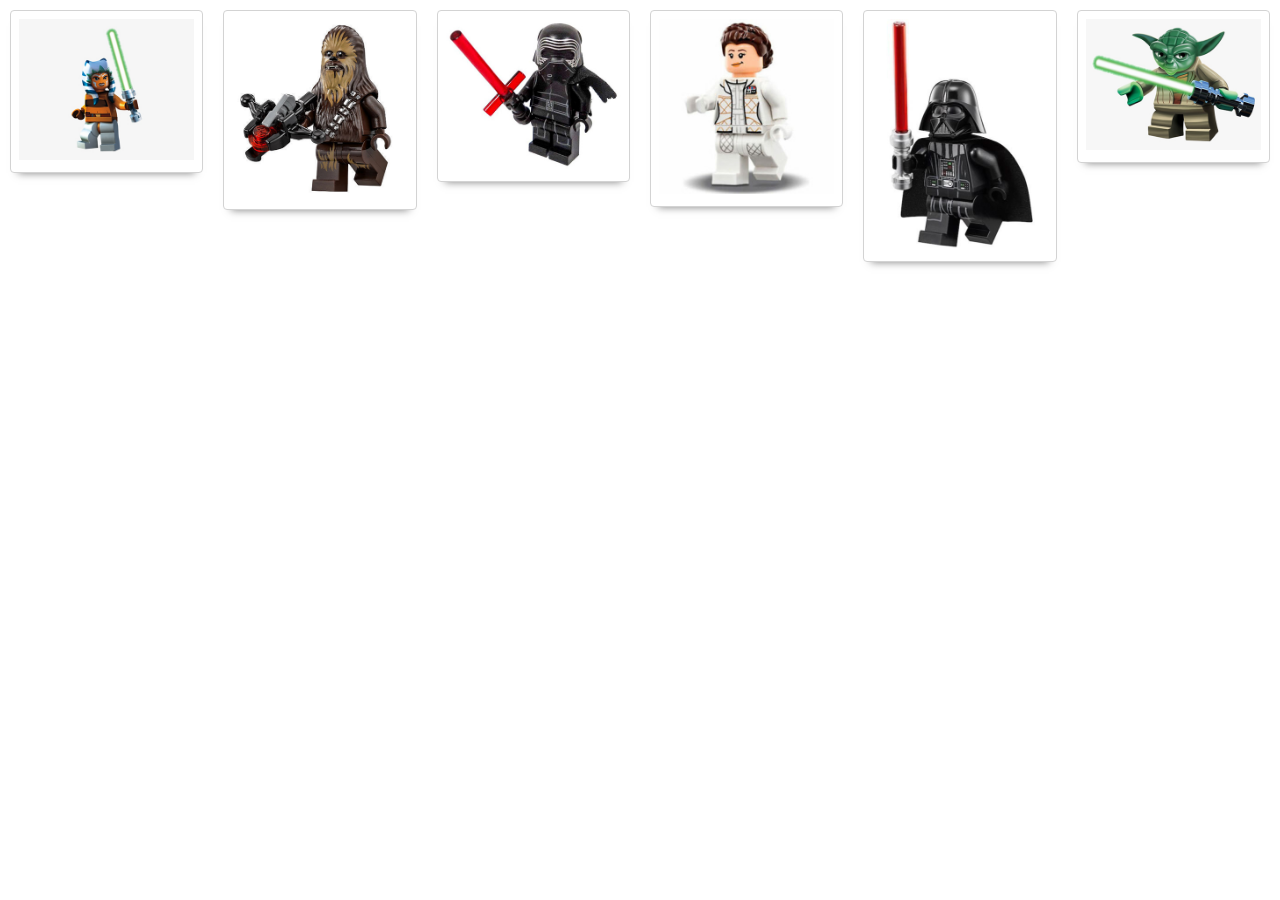
<file: prep-css-flexbox/prep-css-flexbox/display-flex.html>
<!DOCTYPE html>
<html lang="en">

<head>
  <meta charset="UTF-8">
  <meta name="viewport" content="width=device-width, initial-scale=1.0">
  <meta http-equiv="X-UA-Compatible" content="ie=edge">
  <title>CSS Flexbox - display: flex</title>
  <link rel="stylesheet" href="reset.css">
  <link rel="stylesheet" href="starwars.css">
  <style>
    /* your styles here 👇 */
    #card-deck {
      display: flex;
      flex-direction: row;
    }

    .card-container {
      padding: 10px;
    }

  </style>
</head>

<body>
  <div id="card-deck">
    <div class="card-container">
      <div class="star-wars-card">
        <img src="images/ahsoka.jpg" alt="Ahsoka">
      </div>
    </div>
    <div class="card-container">
      <div class="star-wars-card">
        <img src="images/chewie.jpg" alt="Chewie">
      </div>
    </div>
    <div class="card-container">
      <div class="star-wars-card">
        <img src="images/kylo.jpg" alt="Kylo">
      </div>
    </div>
    <div class="card-container">
      <div class="star-wars-card">
        <img src="images/leia.jpg" alt="Leia">
      </div>
    </div>
    <div class="card-container">
      <div class="star-wars-card">
        <img src="images/vader.jpg" alt="Vader">
      </div>
    </div>
    <div class="card-container">
      <div class="star-wars-card">
        <img src="images/yoda.jpg" alt="Yoda">
      </div>
    </div>
  </div>
</body>

</html>
</file>
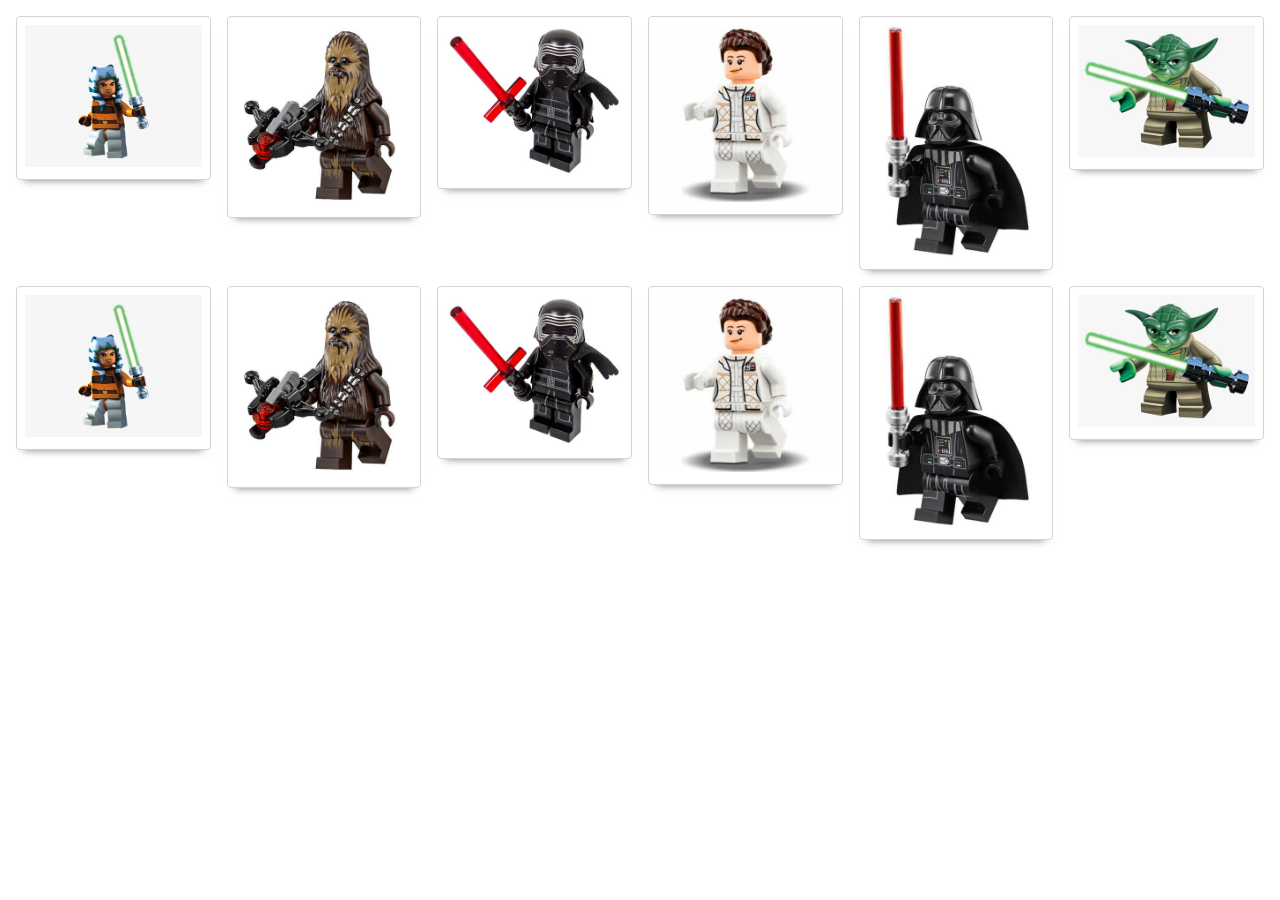
<file: prep-css-flexbox/prep-css-flexbox/flex-wrap.html>
<!DOCTYPE html>
<html lang="en">

<head>
  <meta charset="UTF-8">
  <meta name="viewport" content="width=device-width, initial-scale=1.0">
  <meta http-equiv="X-UA-Compatible" content="ie=edge">
  <title>CSS Flexbox - flex-wrap</title>
  <link rel="stylesheet" href="reset.css">
  <link rel="stylesheet" href="starwars.css">
  <style>
    #card-deck {
      display: flex;
      flex-wrap: wrap;
      padding: 0.5rem;
    }

    .card-container {
      padding: 0.5rem;
      flex-basis: calc(100% / 6);
    }

  </style>
</head>

<body>
  <div id="card-deck">
    <div class="card-container">
      <div class="star-wars-card">
        <img src="images/ahsoka.jpg" alt="Ahsoka">
      </div>
    </div>
    <div class="card-container">
      <div class="star-wars-card">
        <img src="images/chewie.jpg" alt="Chewie">
      </div>
    </div>
    <div class="card-container">
      <div class="star-wars-card">
        <img src="images/kylo.jpg" alt="Kylo">
      </div>
    </div>
    <div class="card-container">
      <div class="star-wars-card">
        <img src="images/leia.jpg" alt="Leia">
      </div>
    </div>
    <div class="card-container">
      <div class="star-wars-card">
        <img src="images/vader.jpg" alt="Vader">
      </div>
    </div>
    <div class="card-container">
      <div class="star-wars-card">
        <img src="images/yoda.jpg" alt="Yoda">
      </div>
    </div>

    <div class="card-container">
      <div class="star-wars-card">
        <img src="images/ahsoka.jpg" alt="Ahsoka">
      </div>
    </div>
    <div class="card-container">
      <div class="star-wars-card">
        <img src="images/chewie.jpg" alt="Chewie">
      </div>
    </div>
    <div class="card-container">
      <div class="star-wars-card">
        <img src="images/kylo.jpg" alt="Kylo">
      </div>
    </div>
    <div class="card-container">
      <div class="star-wars-card">
        <img src="images/leia.jpg" alt="Leia">
      </div>
    </div>
    <div class="card-container">
      <div class="star-wars-card">
        <img src="images/vader.jpg" alt="Vader">
      </div>
    </div>
    <div class="card-container">
      <div class="star-wars-card">
        <img src="images/yoda.jpg" alt="Yoda">
      </div>
    </div>
    </div>
</body>

</html>
</file>
<file: prep-css-box-model/style.css>
* {
  text-align: center;
}

button {
  background-color: red;
  color: white;

  /* 👇 YOUR CODE HERE 👇 */

  margin: 20px;
  padding: 10px;
  border: 3px double darkgray;
}
</file>
<file: prep-css-selectors/prep-css-selectors/style.css>
body {
  width: 1000px;
  margin: auto;
}

p {
  font-size: 1.3rem;
}

.heading-title {
  text-align: center;
}

.problem-title {
  color: cornflowerblue;
}

.research-title {
  color: firebrick;
}

.courage-title {
  color: dimgray;
}
</file>
<file: prep-css-flexbox/prep-css-flexbox/starwars.css>
.star-wars-card {
  padding: 0.5rem;
  border: 1px solid lightgray;
  border-radius: 0.25rem;
  box-shadow: 0 8px 8px -8px rgba(0, 0, 0, 0.5);
}

.star-wars-card img {
  width: 100%;
  background-color: lightgray;
}
</file>
